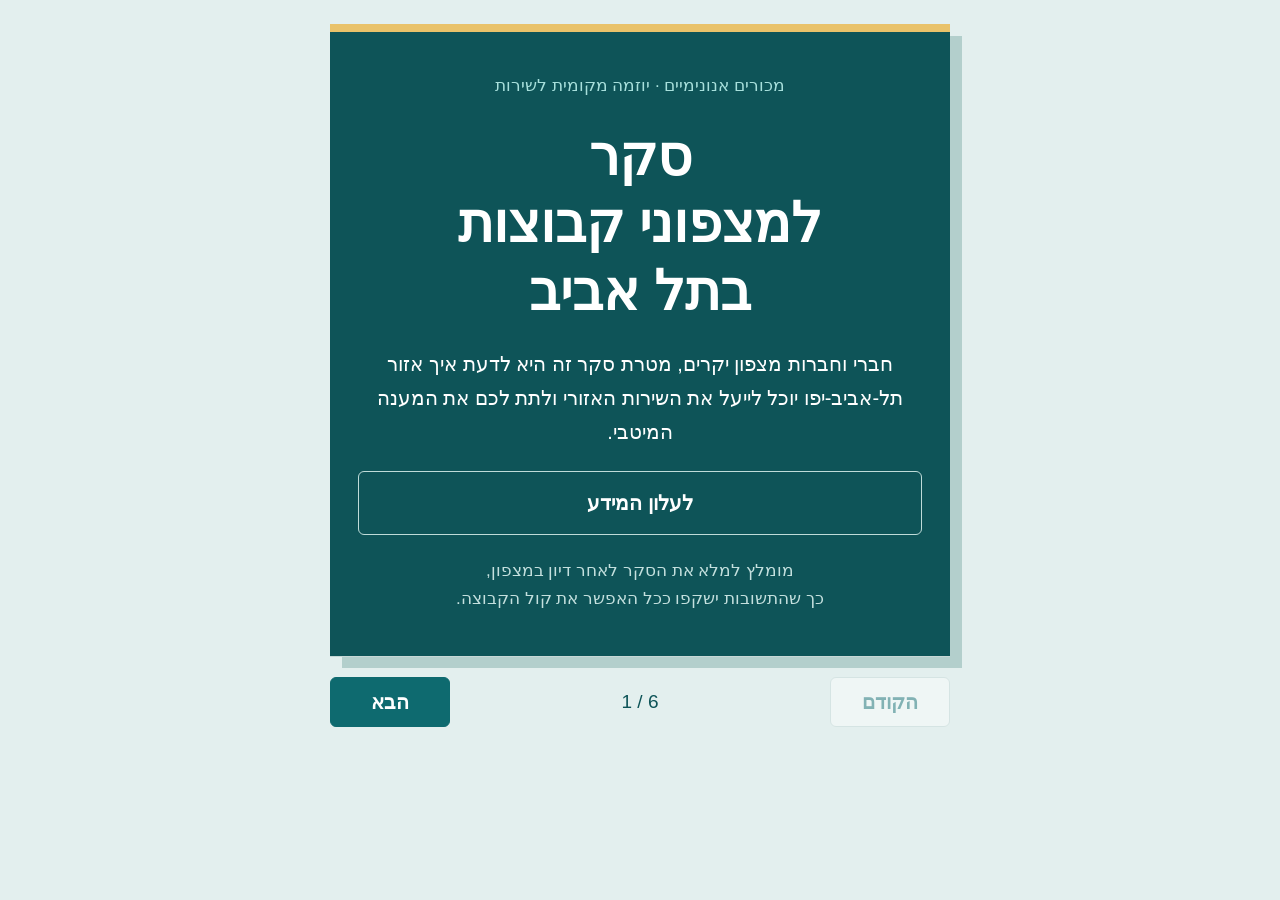
<file: survey/index.html>
<!DOCTYPE html>
<html lang="he" dir="rtl">
<head>
<meta charset="utf-8">
<meta name="viewport" content="width=device-width, initial-scale=1">
<meta name="robots" content="noindex">
<title>סקר למצפוני קבוצות בתל אביב</title>
<meta name="description" content="בחינת צורכי השירות של הקבוצות בתל אביב-יפו. מומלץ למלא לאחר דיון במצפון.">
<meta property="og:title" content="סקר למצפוני קבוצות בתל אביב">
<meta property="og:description" content="בחינת צורכי השירות של הקבוצות בתל אביב-יפו. מומלץ למלא לאחר דיון במצפון.">
<meta property="og:image" content="https://na-tel-aviv.github.io/assets/tel-aviv-share.jpg">
<meta property="og:url" content="https://na-tel-aviv.github.io/survey/">
<meta property="og:type" content="website">
<meta property="og:locale" content="he_IL">
<style>
  @font-face { font-family: "Meoded Pashut"; src: url("https://na-tel-aviv.github.io/meoded-pashut-light.woff") format("woff"); font-weight: 300; font-display: swap; }
  @font-face { font-family: "Meoded Pashut"; src: url("https://na-tel-aviv.github.io/meoded-pashut-bold.woff") format("woff"); font-weight: 700; font-display: swap; }
  :root {
    --bg: #E3EFEE;
    --card: #FFFFFF;
    --shadow: #B3CFCC;
    --navy: #0E5458;
    --navy-soft: #176A6E;
    --heading: #0E5458;
    --text: #2A2F36;
    --muted: #6B7480;
    --line: #C6D8D6;
    --teal: #1A4F80;
    --teal-soft: #EAF1F8;
    --teal-ink: #163F68;
    --gold: #E9C26A;
    --btn: #0E6A6F;
    --error: #B3261E;
    color-scheme: light;
  }
  * { box-sizing: border-box; }
  [hidden] { display: none !important; }
  html, body { margin: 0; }
  body {
    background: var(--bg);
    color: var(--text);
    font: 300 20px/1.7 "Meoded Pashut", "Arial Hebrew", Arial, sans-serif;
    padding: 24px 16px 40px;
  }
  .wrap { max-width: 620px; margin: 0 auto; display: grid; gap: 28px; }

  .card {
    background: var(--card);
    border-top: 8px solid var(--teal);
    box-shadow: 12px 12px 0 var(--shadow);
    padding: 40px 28px 44px;
    display: grid;
    gap: 22px;
  }
  .card.cover {
    background: var(--navy);
    border-top-color: var(--gold);
    color: #fff;
    text-align: center;
  }
  .eyebrow { color: #A8E0DC; font-size: 17px; }
  h1, h2 {
    font-family: "Meoded Pashut", Arial, sans-serif;
    font-weight: 700;
    line-height: 1.25;
    margin: 0;
    text-wrap: balance;
  }
  h1 { font-size: clamp(40px, 11vw, 54px); }
  h2 { font-size: 29px; color: var(--heading); }
  .subtitle { font-size: 22px; margin: -6px 0 0; }
  p { margin: 0; }
  .note { color: var(--muted); font-size: 17px; line-height: 1.6; }
  .cover .note { color: #C4E0DE; }

  .quote {
    background: var(--teal-soft);
    border-right: 4px solid var(--teal);
    border-radius: 4px;
    padding: 16px 20px;
    color: var(--teal-ink);
    font-family: "Meoded Pashut", Arial, sans-serif;
    font-weight: 700;
    font-size: 22px;
    line-height: 1.55;
  }
  .cover .quote {
    background: var(--navy-soft);
    border-right-color: var(--gold);
    color: var(--gold);
    text-align: right;
  }

  .field { display: grid; gap: 10px; border: 0; margin: 0; padding: 0; min-width: 0; }
  .label { font-weight: 700; color: var(--text); font-size: 20px; line-height: 1.5; padding: 0; }
  .req { color: var(--teal); }
  .hint { color: var(--muted); font-size: 17px; margin-top: -6px; }
  input[type=text], input[type=time], textarea {
    width: 100%;
    font: inherit;
    color: var(--text);
    background: #fff;
    border: 1.5px solid var(--line);
    border-radius: 6px;
    padding: 10px 12px;
  }
  textarea { min-height: 110px; resize: vertical; }
  input:focus-visible, textarea:focus-visible, button:focus-visible, .opt:focus-within {
    outline: 3px solid rgba(14, 106, 111, .35);
    outline-offset: 2px;
  }
  .opts { display: grid; gap: 8px; }
  .opts.days { grid-template-columns: repeat(auto-fill, minmax(84px, 1fr)); }
  .opt {
    display: flex; align-items: flex-start; gap: 10px;
    border: 1.5px solid var(--line);
    border-radius: 6px;
    padding: 10px 12px;
    cursor: pointer;
    line-height: 1.5;
    background: #fff;
  }
  .opt input { accent-color: var(--teal); width: 18px; height: 18px; margin: 3px 0 0; flex: none; }
  .opt:has(input:checked) { border-color: var(--teal); background: var(--teal-soft); color: var(--teal-ink); font-weight: 700; }
  .other-text { margin-top: 4px; }
  .err { color: var(--error); font-size: 17px; font-weight: 700; }
  .field.invalid .opt, .field.invalid input[type=text] { border-color: var(--error); }

  .nav {
    display: flex; align-items: center; justify-content: space-between; gap: 12px;
    border-top: 1px solid var(--line);
    padding-top: 20px;
  }
  .btn {
    font: 700 20px "Meoded Pashut", Arial, sans-serif;
    min-width: 120px;
    padding: 12px 20px;
    border-radius: 6px;
    cursor: pointer;
    border: 1.5px solid var(--btn);
  }
  .btn.primary { background: var(--btn); color: #fff; }
  .btn.ghost { background: #fff; color: var(--btn); border-color: var(--line); }
  .btn:disabled { opacity: .45; cursor: default; }
  .counter { color: var(--heading); font-variant-numeric: tabular-nums; font-size: 19px; direction: ltr; }

  .links { display: grid; gap: 12px; }
  .link-btn {
    display: block; text-align: center; text-decoration: none;
    font-weight: 700; font-size: 20px;
    padding: 14px 18px; border-radius: 6px;
  }
  .link-btn.wa { background: var(--gold); color: var(--navy); }
  .link-btn.leaf { border: 1.5px solid #BFDCD9; color: #fff; }
  .card:not(.cover) .link-btn.leaf { border-color: var(--btn); color: var(--btn); }
  .wa-box { display: grid; gap: 12px; background: var(--teal-soft); border-radius: 6px; padding: 16px; }
  .wa-box p { color: var(--teal-ink); font-weight: 700; }
  .status { text-align: center; color: var(--muted); font-size: 18px; }

  @media (max-width: 420px) {
    .card { padding: 32px 20px 36px; box-shadow: 8px 8px 0 var(--shadow); }
    .btn { min-width: 96px; }
  }
  @media (prefers-reduced-motion: no-preference) {
    .card { animation: in .25s ease-out; }
    @keyframes in { from { transform: translateY(6px); } to { transform: none; } }
  }
</style>
</head>
<body>
<main class="wrap">
  <form id="survey" novalidate>

    <section class="card cover" data-step="intro">
      <div class="eyebrow">מכורים אנונימיים · יוזמה מקומית לשירות</div>
      <h1>סקר<br>למצפוני קבוצות<br>בתל אביב</h1>
      <p>חברי וחברות מצפון יקרים, מטרת סקר זה היא לדעת איך אזור תל-אביב-יפו יוכל לייעל את השירות האזורי ולתת לכם את המענה המיטבי.</p>
      <a class="link-btn leaf" data-leaflet target="_blank" rel="noopener">לעלון המידע</a>
      <p class="note">מומלץ למלא את הסקר לאחר דיון במצפון,<br>כך שהתשובות ישקפו ככל האפשר את קול הקבוצה.</p>
    </section>

    <section class="card" data-step="group" hidden>
      <h2>פרטי הקבוצה</h2>
      <div class="field" data-required="text">
        <label class="label" for="group">שם הקבוצה <span class="req">*</span></label>
        <input type="text" id="group" name="group" autocomplete="off">
      </div>
      <fieldset class="field" data-required="radio">
        <legend class="label">יום המפגש <span class="req">*</span></legend>
        <div class="opts days" id="day-opts"></div>
      </fieldset>
      <div class="field">
        <label class="label" for="time">שעת המפגש</label>
        <input type="time" id="time" name="time">
      </div>
      <div class="field">
        <label class="label" for="place">מקום המפגש</label>
        <input type="text" id="place" name="place" placeholder="כתובת או שם המקום">
      </div>
    </section>

    <section class="card" data-step="rep" hidden>
      <h2>ייצוג באזור</h2>
      <fieldset class="field" data-required="radio">
        <legend class="label">האם לקבוצה יש כיום שליח/ה לאזור והאם היא מיוצגת בישיבות אזור מרכז? <span class="req">*</span></legend>
        <div class="opts" id="rep-opts"></div>
      </fieldset>
    </section>

    <section class="card" data-step="difficulties" hidden>
      <h2>השתתפות בישיבות האזור</h2>
      <fieldset class="field" data-required="check">
        <legend class="label">מה מקשה על הקבוצה להשתתף? <span class="req">*</span></legend>
        <p class="hint">ניתן לבחור יותר מתשובה אחת</p>
        <div class="opts" id="difficulties-opts"></div>
      </fieldset>
    </section>

    <section class="card" data-step="areas" hidden>
      <h2>תחומים לשיפור</h2>
      <fieldset class="field" data-required="check">
        <legend class="label">האם יש תחומים שבהם הקבוצה הייתה רוצה לראות שינוי, שיפור או מענה נוסף? <span class="req">*</span></legend>
        <p class="hint">ניתן לבחור יותר מתשובה אחת</p>
        <div class="opts" id="areas-opts"></div>
      </fieldset>
      <div class="field">
        <label class="label" for="freeText">רוצים להרחיב?</label>
        <textarea id="freeText" name="freeText" placeholder="מלל חופשי"></textarea>
      </div>
    </section>

    <section class="card" data-step="structure" hidden>
      <h2>מבנה השירות</h2>
      <fieldset class="field" data-required="radio">
        <legend class="label">באיזו מידה הקבוצה מרגישה שצורכי השירות שלה מקבלים כיום מענה בוועדה האזורית? <span class="req">*</span></legend>
        <div class="opts" id="needsMet-opts"></div>
      </fieldset>
    </section>

    <section class="card" data-step="involve" hidden>
      <h2>השירות מתחיל בנו</h2>
      <p>קבוצות ומצפונים בתל אביב דורשים מיקוד, משאבים ושירותים ייעודיים להם. על מנת להמשיך ולענות על השאלה הבאה, מומלץ לשקול את כל נקודות המבט. אנא לחצו על הקישור לעלון המידע וקראו בעיון.</p>
      <a class="link-btn leaf" data-leaflet target="_blank" rel="noopener">לעלון המידע</a>
      <fieldset class="field" data-required="radio">
        <legend class="label">האם מצפון קבוצתכם מעוניין לקחת חלק פעיל בוועדת אזור תל אביב החדשה? <span class="req">*</span></legend>
        <div class="opts" id="involve-opts"></div>
      </fieldset>
      <div class="wa-box" id="wa-box" hidden>
        <p>מצוין! הצטרפו לקבוצת הוואטסאפ כדי לקבל עדכונים על הפגישה הקרובה.</p>
        <a class="link-btn wa" data-wa target="_blank" rel="noopener">להצטרפות לקבוצת הוואטסאפ</a>
      </div>
      <div class="quote">השירות מתחיל בנו, ויש מקום לקול שלכם.</div>
    </section>

    <section class="card cover" data-step="thanks" hidden>
      <div class="eyebrow">התשובות התקבלו</div>
      <h1>תודה רבה!</h1>
      <p>מוזמנים להצטרף, להקשיב ולחשוב יחד איך לחזק את השירות עבור הקבוצות בתל אביב על מנת לשאת את הבשורה.</p>
      <div class="links">
        <a class="link-btn wa" data-wa target="_blank" rel="noopener">להצטרפות לקבוצת הוואטסאפ</a>
        <a class="link-btn leaf" data-leaflet target="_blank" rel="noopener">לעלון המידע</a>
      </div>
    </section>

    <nav class="nav" id="nav">
      <button type="button" class="btn ghost" id="prev">הקודם</button>
      <span class="counter" id="counter"></span>
      <button type="button" class="btn primary" id="next">הבא</button>
    </nav>
    <p class="status" id="status" role="status"></p>
  </form>
</main>

<script>
  // הדף מתארח ב-GitHub Pages; התשובות נשלחות ברקע לאפליקציית Apps Script (doPost), בלי מעבר ל-Google.
  const SCRIPT_URL = 'https://script.google.com/macros/s/AKfycbwzogDrmZVKAX5S91iWgjkFNWfYAse7ET8A9xtQU3wfrgBO6z0pZOOANSRrT8YfWiox9A/exec';
  const WHATSAPP_LINK = 'https://chat.whatsapp.com/EUOjk9FN8PeHu8zRY08g4K';
  const LEAFLET_LINK = 'https://na-tel-aviv.github.io/leaflet.html';

  const REP_REGULAR = 'כן, באופן קבוע';
  const OPTIONS = {
    day: ['ראשון', 'שני', 'שלישי', 'רביעי', 'חמישי', 'שישי', 'שבת'],
    rep: [REP_REGULAR, 'יש שליח/ה אך ההשתתפות אינה קבועה', 'אין כרגע שליח/ה'],
    difficulties: [
      'גודל ועדת האזור', 'משך הישיבות', 'מיקום / מרחק', 'יום או שעת הישיבה',
      'אין כרגע משרת/ת לתפקיד', 'חוסר מידע או תקשורת',
      'הקבוצה אינה מרגישה מספיק מחוברת לאזור', 'הקבוצה אינה מרגישה שהשתתפותה משפיעה',
    ],
    areas: [
      'תקשורת בין הקבוצות', 'עידוד ומשיכת חברים לשירות', 'נגישות והשתתפות בוועדת השליחים',
      'אפשרות הקבוצות להשמיע את קולן ולהשפיע', 'העברת מידע בין הקבוצות למבנה השירות ובחזרה',
      'H&I – בתי חולים ומוסדות', 'יחסי ציבור / מידע לציבור', 'פיתוח חברותא',
      'מידע עבור קבוצות באזור תל אביב-יפו ורשימות פגישות (אתר, ועדת מידע לקבוצות וכדומה)',
      'ספרות', 'פעילויות ואירועי גיבוש',
    ],
    needsMet: ['במידה רבה מאוד', 'במידה רבה', 'באופן חלקי', 'במידה מועטה', 'בכלל לא', 'אין לנו מספיק מידע כדי לענות'],
    involve: ['כן, נשלח שליח/ה לפגישה הקרובה', 'נרצה לקיים דיון נוסף במצפון הקבוצה', 'לא בשלב זה'],
  };
  const MULTI = { difficulties: 'סיבה אחרת', areas: 'אחר' };

  for (const [name, values] of Object.entries(OPTIONS)) {
    const box = document.getElementById(name + '-opts');
    const type = MULTI[name] ? 'checkbox' : 'radio';
    const all = MULTI[name] ? [...values, MULTI[name]] : values;
    all.forEach((value, i) => {
      const id = name + '-' + i;
      const label = document.createElement('label');
      label.className = 'opt';
      label.htmlFor = id;
      label.innerHTML = '<input type="' + type + '" id="' + id + '" name="' + name + '"><span></span>';
      label.querySelector('input').value = value;
      label.querySelector('span').textContent = value;
      box.appendChild(label);
    });
    if (MULTI[name]) {
      const other = document.createElement('input');
      other.type = 'text';
      other.id = name + 'Other';
      other.className = 'other-text';
      other.placeholder = 'פרטו כאן (לא חובה)';
      other.hidden = true;
      box.appendChild(other);
      const otherBox = document.getElementById(name + '-' + (all.length - 1));
      otherBox.addEventListener('change', () => { other.hidden = !otherBox.checked; if (otherBox.checked) other.focus(); });
    }
  }
  document.querySelectorAll('[data-wa]').forEach(a => { a.href = WHATSAPP_LINK; });
  document.querySelectorAll('[data-leaflet]').forEach(a => { a.href = LEAFLET_LINK; });
  const WA_YES = OPTIONS.involve[0];

  const form = document.getElementById('survey');
  const steps = [...form.querySelectorAll('[data-step]')];
  const byName = n => steps.find(s => s.dataset.step === n);
  const prevBtn = document.getElementById('prev');
  const nextBtn = document.getElementById('next');
  const counter = document.getElementById('counter');
  const status = document.getElementById('status');
  let current = 'intro';

  const checked = name => [...form.querySelectorAll('input[name="' + name + '"]:checked')].map(i => i.value);

  function flow() {
    const rep = checked('rep')[0];
    const f = ['intro', 'group', 'rep'];
    if (rep && rep !== REP_REGULAR) f.push('difficulties');
    return f.concat(['areas', 'structure', 'involve']);
  }

  function show(name) {
    current = name;
    steps.forEach(s => { s.hidden = s.dataset.step !== name; });
    updateNav();
    status.textContent = '';
    window.scrollTo({ top: 0 });
    saveProgress();
  }

  function updateNav() {
    const name = current;
    const f = flow();
    const i = f.indexOf(name);
    document.getElementById('nav').hidden = name === 'thanks';
    prevBtn.disabled = i === 0;
    nextBtn.textContent = i === f.length - 1 ? 'שליחה' : 'הבא';
    counter.textContent = (i + 1) + ' / ' + f.length;
  }

  function validate(step) {
    let ok = true;
    step.querySelectorAll('.field[data-required]').forEach(field => {
      field.classList.remove('invalid');
      field.querySelector('.err')?.remove();
      const kind = field.dataset.required;
      let filled = kind === 'text'
        ? field.querySelector('input').value.trim() !== ''
        : field.querySelector('input:checked') !== null;
      if (!filled) {
        ok = false;
        field.classList.add('invalid');
        const err = document.createElement('p');
        err.className = 'err';
        err.textContent = kind === 'text' ? 'יש למלא את שם הקבוצה' : 'יש לבחור לפחות תשובה אחת';
        field.appendChild(err);
      }
    });
    if (!ok) step.querySelector('.invalid')?.scrollIntoView({ block: 'center' });
    return ok;
  }

  function collect() {
    const val = id => document.getElementById(id).value.trim();
    const hasDiff = flow().includes('difficulties');
    const other = n => { const el = document.getElementById(n + 'Other'); return el.hidden ? '' : el.value.trim(); };
    return {
      group: val('group'), day: checked('day')[0] || '', time: val('time'), place: val('place'),
      rep: checked('rep')[0] || '',
      difficulties: hasDiff ? checked('difficulties').filter(v => v !== MULTI.difficulties) : [],
      difficultiesOther: hasDiff ? other('difficulties') : '',
      areas: checked('areas').filter(v => v !== MULTI.areas), areasOther: other('areas'),
      freeText: val('freeText'),
      needsMet: checked('needsMet')[0] || '', involve: checked('involve')[0] || '',
    };
  }

  function submit() {
    nextBtn.disabled = prevBtn.disabled = true;
    status.textContent = 'שולח…';
    const done = () => { clearProgress(); show('thanks'); };
    const fail = () => {
      nextBtn.disabled = prevBtn.disabled = false;
      status.textContent = 'השליחה לא הצליחה. נסו שוב, או ';
      const a = document.createElement('a');
      a.href = SCRIPT_URL;
      a.textContent = 'מלאו את הסקר בטופס של Google';
      status.appendChild(a);
    };
    // credentials: 'omit' — בלי עוגיות Google, ולכן בלי בעיית "כמה חשבונות"
    fetch(SCRIPT_URL, {
      method: 'POST',
      credentials: 'omit',
      headers: { 'Content-Type': 'text/plain;charset=utf-8' },
      body: JSON.stringify(collect()),
    }).then(r => r.json()).then(j => (j.ok ? done() : fail())).catch(fail);
  }

  // שמירת ההתקדמות בדפדפן, כדי שאפשר יהיה לקרוא את העלון ולחזור לאותו מקום בסקר
  const STORE_KEY = 'na-tel-aviv-survey';
  const MAX_AGE = 24 * 60 * 60 * 1000;
  function saveProgress() {
    if (current === 'thanks') return;
    const fields = {};
    form.querySelectorAll('input, textarea').forEach(el => {
      if (!el.id) return;
      if (el.type === 'radio' || el.type === 'checkbox') { if (el.checked) fields[el.id] = true; }
      else if (el.value) fields[el.id] = el.value;
    });
    try { localStorage.setItem(STORE_KEY, JSON.stringify({ t: Date.now(), step: current, fields })); } catch (e) {}
  }
  function clearProgress() {
    try { localStorage.removeItem(STORE_KEY); } catch (e) {}
  }
  function restoreProgress() {
    let saved = null;
    try { saved = JSON.parse(localStorage.getItem(STORE_KEY)); } catch (e) {}
    if (!saved || !saved.fields || Date.now() - saved.t > MAX_AGE) { show('intro'); return; }
    for (const [id, v] of Object.entries(saved.fields)) {
      const el = document.getElementById(id);
      if (!el) continue;
      if (el.type === 'radio' || el.type === 'checkbox') el.checked = true; else el.value = v;
    }
    Object.keys(MULTI).forEach(name => {
      const boxes = form.querySelectorAll('input[name="' + name + '"]');
      document.getElementById(name + 'Other').hidden = !boxes[boxes.length - 1].checked;
    });
    document.getElementById('wa-box').hidden = checked('involve')[0] !== WA_YES;
    show(flow().includes(saved.step) ? saved.step : 'intro');
    if (current !== 'intro') status.textContent = 'ממשיכים מהמקום שבו עצרתם';
  }

  nextBtn.addEventListener('click', () => {
    const step = byName(current);
    if (!validate(step)) return;
    const f = flow();
    const i = f.indexOf(current);
    if (i === f.length - 1) submit(); else show(f[i + 1]);
  });
  prevBtn.addEventListener('click', () => {
    const f = flow();
    const i = f.indexOf(current);
    if (i > 0) show(f[i - 1]);
  });
  form.addEventListener('input', e => {
    const field = e.target.closest('.field.invalid');
    if (field && e.target.value.trim()) { field.classList.remove('invalid'); field.querySelector('.err')?.remove(); }
  });
  form.addEventListener('input', saveProgress);
  form.addEventListener('change', saveProgress);
  form.addEventListener('change', e => {
    const field = e.target.closest('.field.invalid');
    if (field) { field.classList.remove('invalid'); field.querySelector('.err')?.remove(); }
    if (e.target.name === 'rep') updateNav();
    if (e.target.name === 'involve') document.getElementById('wa-box').hidden = e.target.value !== WA_YES;
  });
  form.addEventListener('submit', e => e.preventDefault());

  restoreProgress();
</script>
</body>
</html>
</file>
